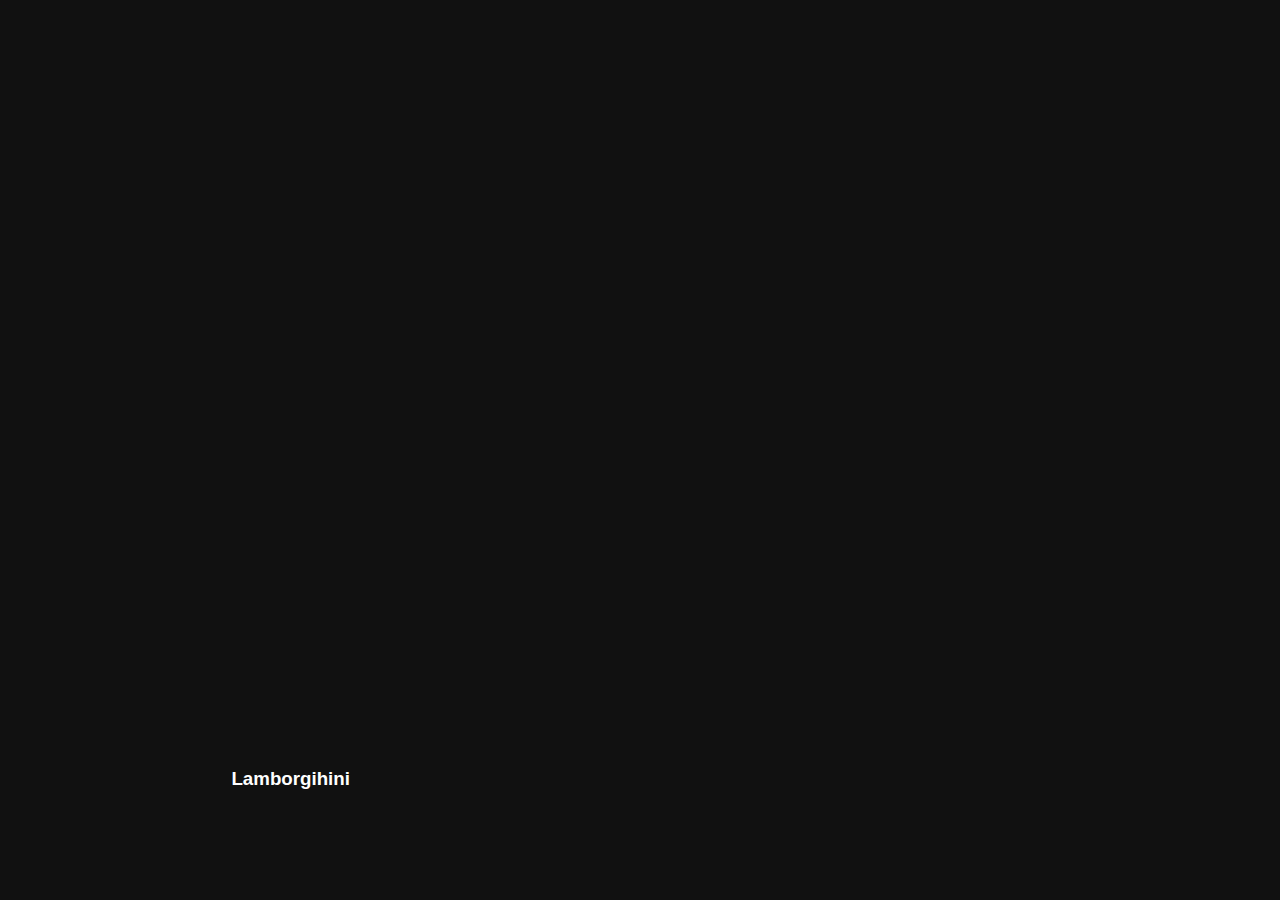
<file: 01_cards/index.html>
<!DOCTYPE html>
<html lang="en">
<head>
    <meta charset="UTF-8">
    <meta http-equiv="X-UA-Compatible" content="IE=edge">
    <meta name="viewport" content="width=device-width, initial-scale=1.0">
    <link rel="stylesheet" href="style.css">
    <title>Cards</title>
</head>
<body>
    
    <div class="container">
        <div 
        class="slide"
        style="background-image: url(https://images.unsplash.com/photo-1592199299806-e7349699f6a9?ixid=MnwxMjA3fDB8MHxwaG90by1wYWdlfHx8fGVufDB8fHx8&ixlib=rb-1.2.1&auto=format&fit=crop&w=750&q=80);"
        >
        <h3>Ferrari</h3>
        </div>

        <div 
        class="slide active"
        style="background-image: url(https://images.unsplash.com/photo-1544829099-b9a0c07fad1a?ixid=MnwxMjA3fDB8MHxwaG90by1wYWdlfHx8fGVufDB8fHx8&ixlib=rb-1.2.1&auto=format&fit=crop&w=751&q=80);"
        >
        <h3>Lamborgihini</h3>
        </div>

        <div 
        class="slide" 
        style="background-image: url(https://images.unsplash.com/photo-1614026480418-bd11fdb9fa06?ixid=MnwxMjA3fDB8MHxwaG90by1wYWdlfHx8fGVufDB8fHx8&ixlib=rb-1.2.1&auto=format&fit=crop&w=751&q=80);"
        >
        <h3>Audi</h3>
        </div>

        <div 
        class="slide" 
        style="background-image: url(https://images.unsplash.com/photo-1600016326108-40b24ee22cd3?ixid=MnwxMjA3fDB8MHxwaG90by1wYWdlfHx8fGVufDB8fHx8&ixlib=rb-1.2.1&auto=format&fit=crop&w=750&q=80);"
        >
        <h3>Lorem</h3>
        </div>
        
        <div 
        class="slide" 
        style="background-image: url(https://images.unsplash.com/photo-1576289681078-d32a1bdcf9b5?ixid=MnwxMjA3fDB8MHxwaG90by1wYWdlfHx8fGVufDB8fHx8&ixlib=rb-1.2.1&auto=format&fit=crop&w=750&q=80);"
        >
        <h3>BMW</h3>
        </div>
    </div>

    <script src="main.js"></script>
</body>
</html>
</file>
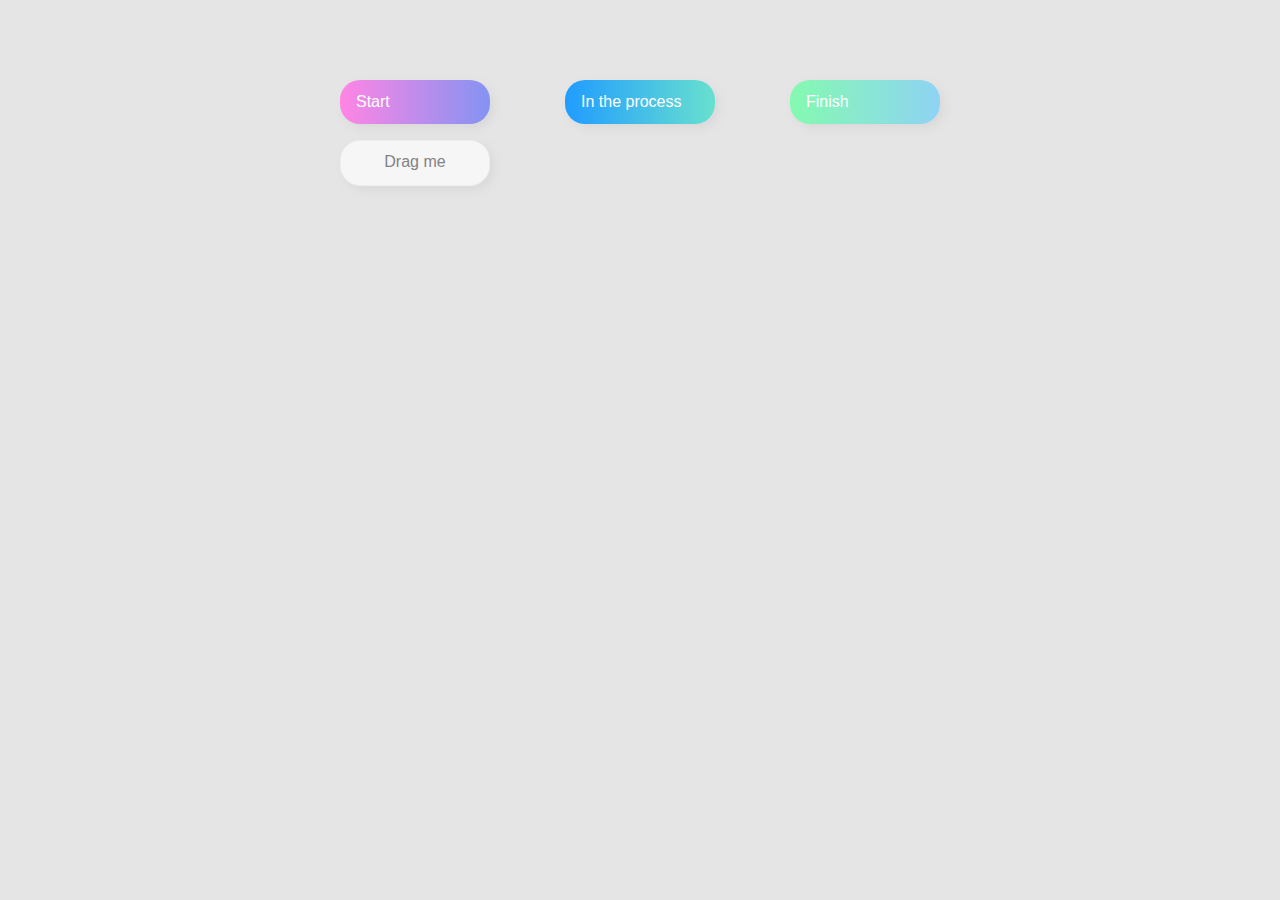
<file: 02_drag-drop/index.html>
<!DOCTYPE html>
<html lang="en">
<head>
    <meta charset="UTF-8">
    <meta http-equiv="X-UA-Compatible" content="IE=edge">
    <meta name="viewport" content="width=device-width, initial-scale=1.0">
    <link rel="stylesheet" href="style.css">
    <title>Drag | Drop </title>
</head>
<body>
    <div>
        <div class="row">
            <div class="col-header start">Start</div>
            <div class="col-header progress">In the process</div>
            <div class="col-header done">Finish</div>
        </div>
         
        <div class="row">
            <div class="placeholder">
                <div class="item" draggable="true">Drag me</div>
            </div>
            <div class="placeholder"></div>
            <div class="placeholder"></div>
        </div>
    </div>

    <script src="main.js"></script>
</body>
</html>
</file>
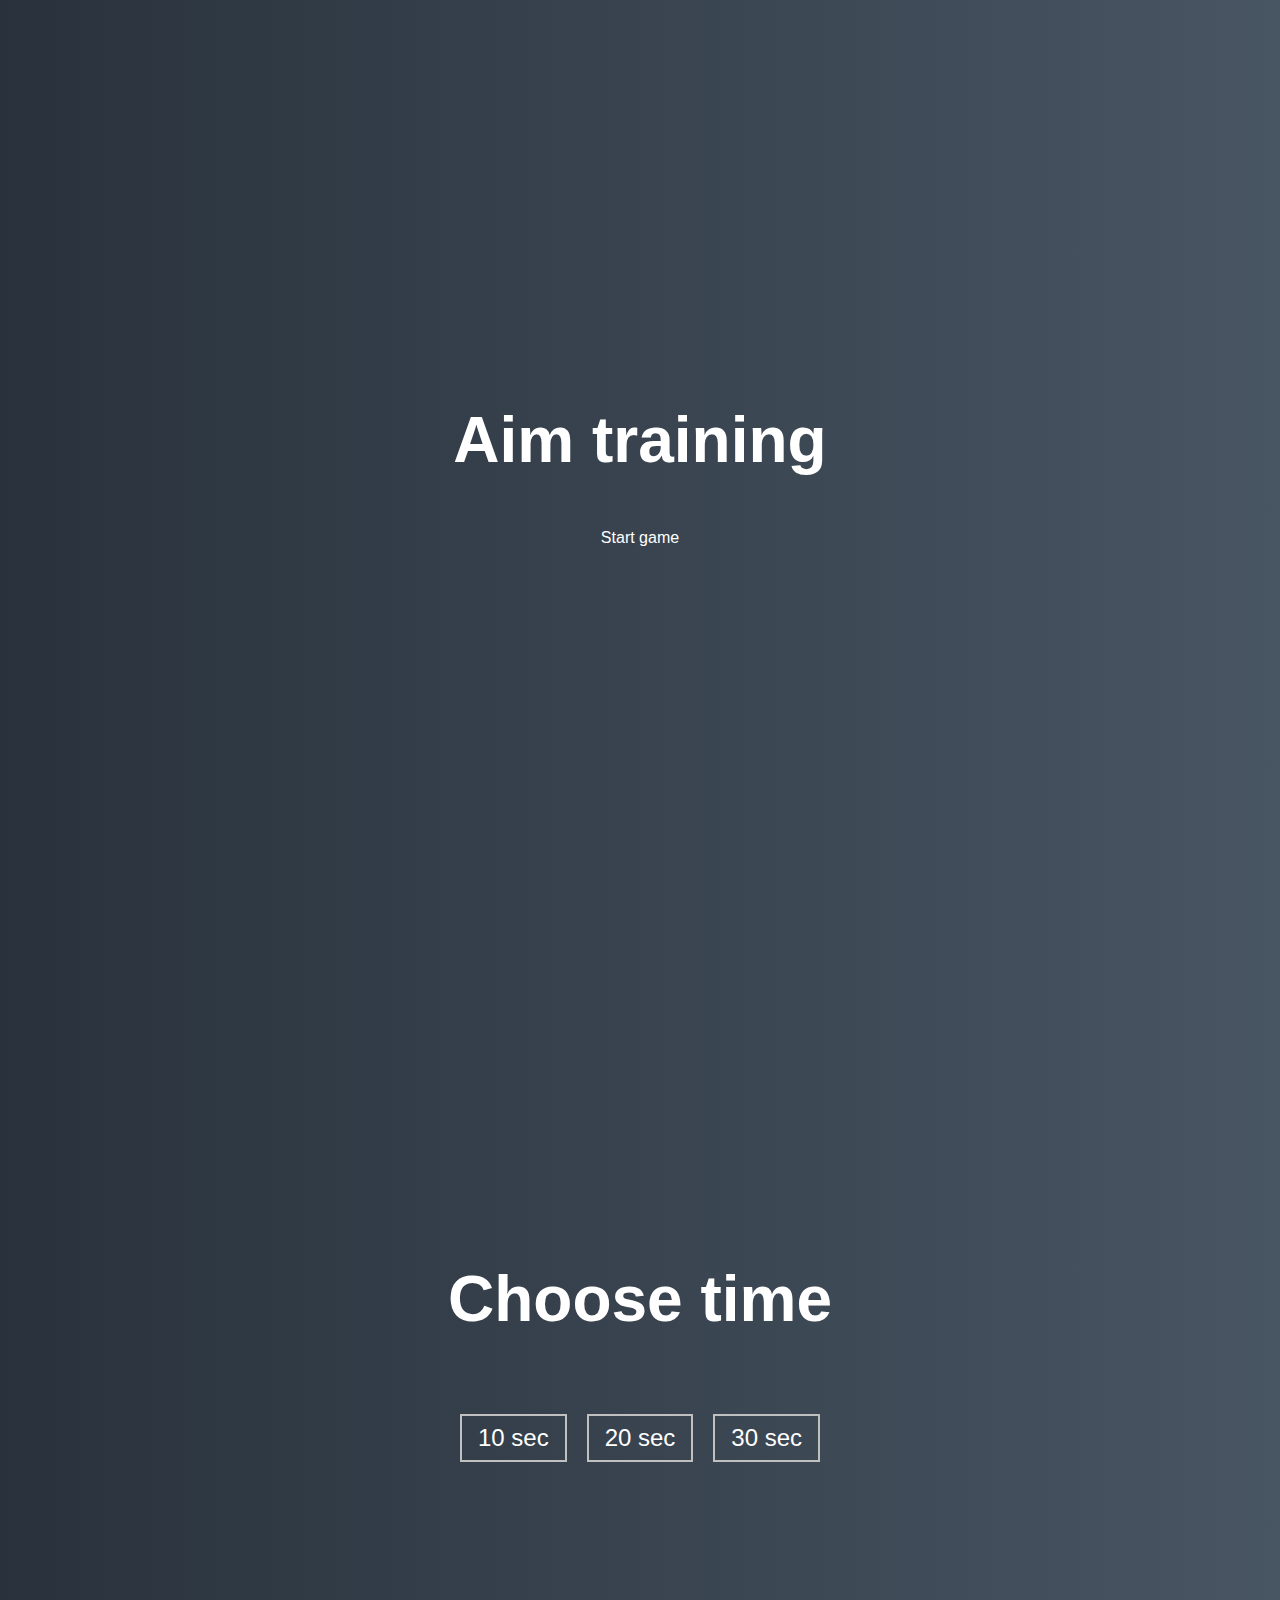
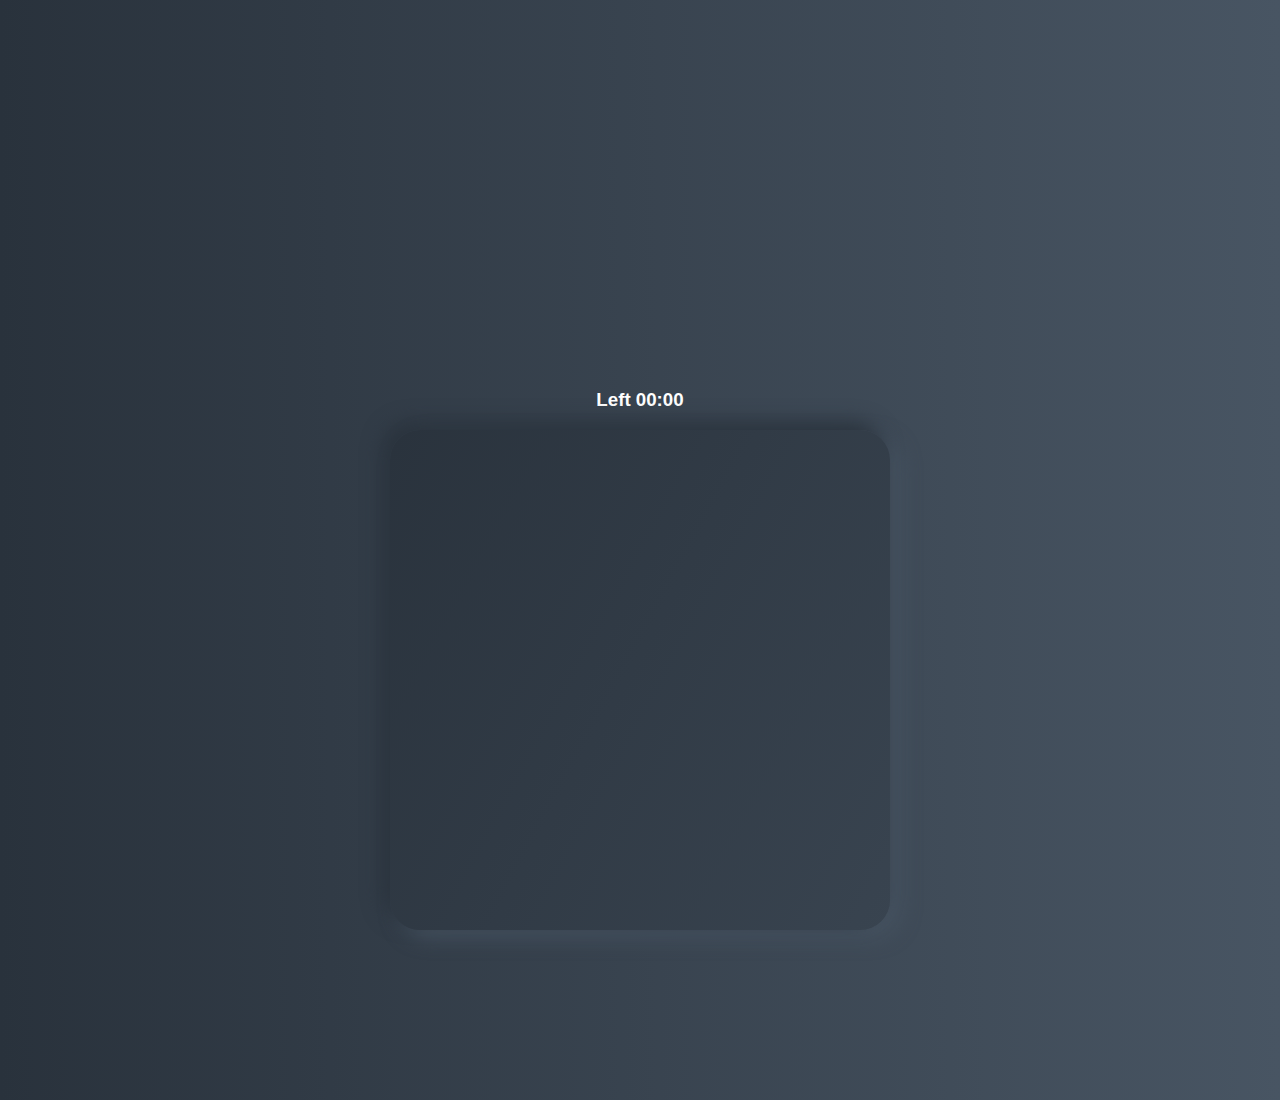
<file: 05_aim-game/index.html>
<!DOCTYPE html>
<html lang="en">
<head>
    <meta charset="UTF-8">
    <meta http-equiv="X-UA-Compatible" content="IE=edge">
    <meta name="viewport" content="width=device-width, initial-scale=1.0">
    <link rel="stylesheet" href="style.css">
    <title>Aim training</title>
</head>
<body>

    <div class="screen">
        <h1>Aim training</h1>
        <a href="#" id="start">Start game</a>
    </div>

    <div class="screen">
        <h1>Choose time</h1>
        <ul class="time-list" id="time-list">
            <li>
                <button class="time-btn" data-time="10">
                    10 sec
                </button>
            </li>
            <li>
                <button class="time-btn" data-time="20">
                    20 sec
                </button>
            </li>
            <li>
                <button class="time-btn" data-time="30">
                    30 sec
                </button>
            </li>
        </ul>
    </div>

    <div class="screen">
        <h3>Left <span id="time">00:00</span></h3>
        <div class="board" id="board"></div>
    </div>

    <script src="app.js"></script>
</body>
</html>
</file>
<file: 01_cards/style.css>
*,
*::after,
*::before {
    box-sizing: border-box;
}

body {
    font-family:Arial, Helvetica, sans-serif;
    margin: 0;
    background: #111;
    height: 100vh;
    display: flex;
    justify-content: center;
    align-items: center;
    overflow: hidden;

}

.container {
    width: 100%;
    display: flex;
    padding: 0 20px;
}

.slide {
    height: 80vh;
    border-radius: 20px;
    margin: 10px;
    color: #fff;
    cursor: pointer;
    flex: 1;
    background-position: center;
    background-position: center;
    background-repeat: no-repeat;
    position: relative;
    transition: all 500ms ease-in-out;
}

.slide h3 {
    position: absolute;
    font-family: 24px;
    bottom: 20px;
    left: 100px;
    margin: 0;
    opacity: 0;
}

.slide.active {
    flex: 10;
}

.slide.active h3 {
    opacity: 1;
    transition: opacity 0.3s ease-in 0.4s;
}
</file>
<file: 02_drag-drop/style.css>
* {
    box-sizing: border-box;
}

body {
    font-family: Arial, Helvetica, sans-serif;
    background-color: #e5e5e5;
    display: flex;
    padding-top: 5rem;
    justify-content: center;
    overflow: hidden;
    margin: 0;
}

.row {
    display: flex;
    width: 600px;
    justify-content: space-between;
    margin-bottom: 1rem;
}

.col-header {
    width: 150px;
    box-shadow: 4px 4px 9px rgba(198, 198, 198, 0.36);
    border-radius: 20px;
    padding: 0.8rem 1rem;
    color: #fff;
}

.item {
    width: 150px;
    height: 46px;
    border: 1px solid #eee;
    box-shadow: 4px 4px 9px rgba(198, 198, 198, 0.36);
    border-radius: 20px;
    background: #f7f6f7;
    padding: 0.8rem 1rem;
    color: #828282;
    text-align: center;
    cursor: grab;
}

.item:active {
    cursor: grabbing;
}

.placeholder {
    width: 150px;
    height: 66px;
}

.start {
    background: linear-gradient(90deg, #ff85e4 0%, #229efd 179.25%);
}

.progress {
    background: linear-gradient(90deg, #209cff 0%, #68e0cf 100%);
}

.done {
    background: linear-gradient(90deg, #84fab0 0%, #8fd3f4 100%);
}

.hold {
    border: 5px solid #eee;
}

.hide {
    display: none;
}

.hovered {
    border-top: 2px solid blueviolet;
}
</file>
<file: 05_aim-game/style.css>
* {
    box-sizing: border-box;
}

body {
    color: #fff;
    font-family:Arial, Helvetica, sans-serif;
    height: 100vh;
    overflow: hidden;
    margin: 0;
    text-align: center;
}

a {
    color: #fff;
    text-decoration: none;
}

a:hover {
    color: #16D9E3;
}

.start {
    font-size: 1.5rem;
}

h1 {
    line-height: 1.4;
    font-size: 4rem;
}

.screen {
    display: flex;
    flex-direction: column;
    align-items: center;
    justify-content: center;
    height: 100vh;
    width: 100vw;
    transition: margin 0.5s ease-out;
    background: linear-gradient(90deg, #29323C 0%, #485563 100%);
}

.screen.up {
    margin-top: -100vh;
}

.time-list {
    display: flex;
    flex-wrap: wrap;
    justify-content: center;
    list-style: none;
    padding: 0;
}

.time-list li {
    margin: 10px;
}

.time-btn {
    background-color: transparent;
    border: 2px solid #C0C0C0;
    color: #fff;
    cursor: pointer;
    font-family: inherit;
    padding: .5rem 1rem;
    font-size: 1.5rem;
}

.time-btn:hover {
    border: 2px solid #16D9E3;
    color: #16D9E3;
}

.hide {
    opacity: 0;
}

.primary {
    color: #16D9E3;
}

.board {
    display: flex;
    justify-content: center;
    align-items: center;
    position: relative;
    width: 500px;
    height: 500px;
    background: linear-gradient(118.38deg, #29323C -4.6%, #485563 200.44%);
    box-shadow: -8px -8px 20px #2A333D, 10px 7px 20px #475462;
    border-radius: 30px;
    overflow: hidden;
}

.circle {
    background: linear-gradient(90deg, #16D9E3 0%, #16D9E3 47%, #16D9E3 100%);
    position: absolute;
    border-radius: 50%;
    cursor: pointer;
}
</file>
